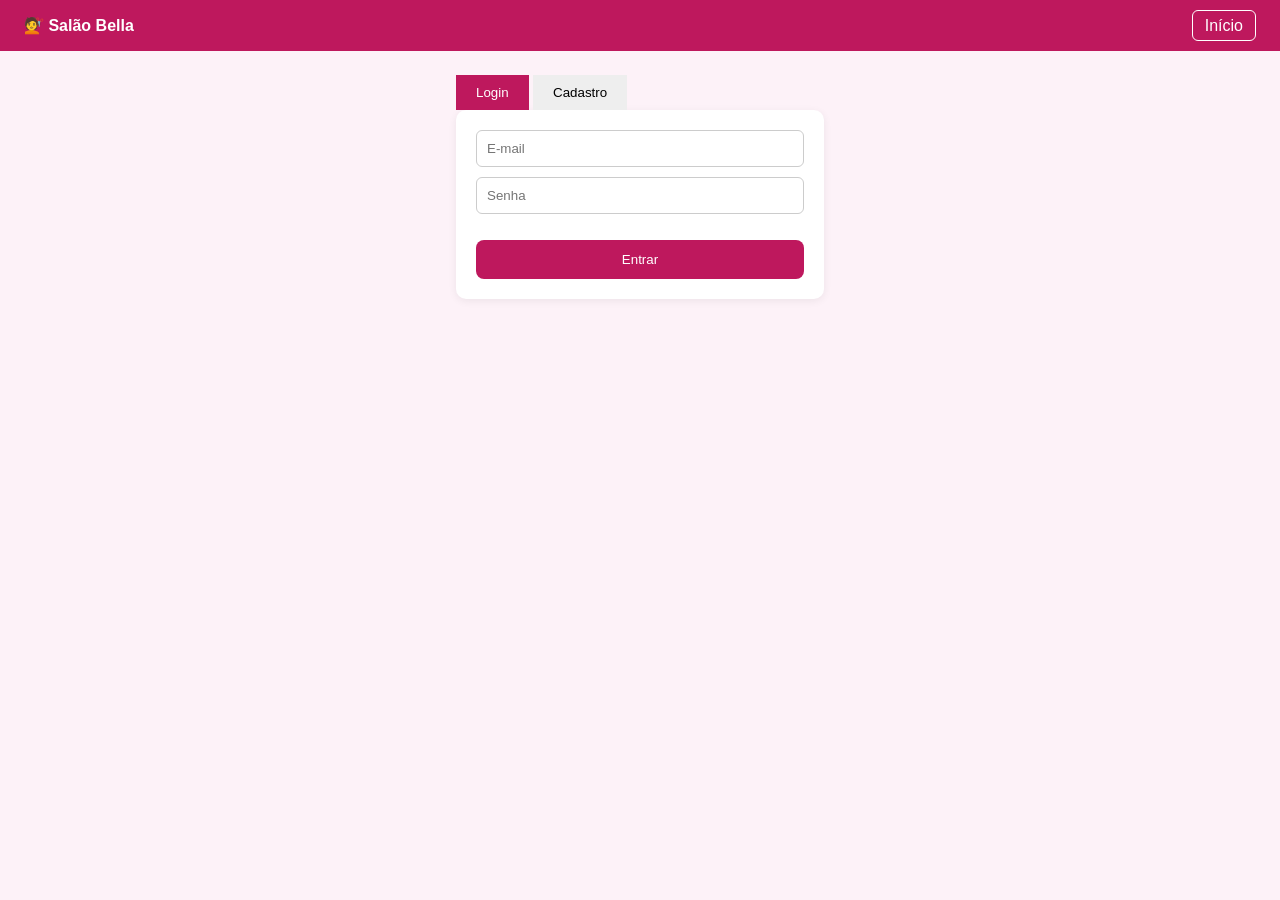
<file: login.html>
<!DOCTYPE html>
<html lang="pt-BR">

<head>
    <meta charset="UTF-8">
    <meta name="viewport" content="width=device-width,initial-scale=1">
    <title>Entrar</title>
    <link rel="stylesheet" href="css/style.css">
</head>

<body>
    <header><strong>💇 Salão Bella</strong>
        <nav><a href="index.html">Início</a></nav>
    </header>
    <main style="max-width:400px">
        <div class="tabs">
            <button id="tabLogin" class="ativo">Login</button>
            <button id="tabCad">Cadastro</button>
        </div>
        <div class="card">
            <form id="formLogin">
                <input type="email" id="lEmail" placeholder="E-mail" required>
                <input type="password" id="lSenha" placeholder="Senha" required>
                <button class="btn">Entrar</button>
            </form>
            <form id="formCad" hidden>
                <input id="cNome" placeholder="Nome completo" required>
                <input type="email" id="cEmail" placeholder="E-mail" required>
                <input type="password" id="cSenha" placeholder="Senha (mín. 6 caracteres)" minlength="6" required>
                <button class="btn">Cadastrar</button>
            </form>
            <p class="erro" id="msg"></p>
        </div>
    </main>
    <script src="js/auth.js"></script>
</body>

</html>
</file>
<file: css/style.css>
* {
    box-sizing: border-box;
    margin: 0;
    font-family: Arial, sans-serif
}

body {
    background: #fdf2f8;
    color: #333
}

header {
    background: #be185d;
    color: #fff;
    padding: 16px 24px;
    display: flex;
    justify-content: space-between;
    align-items: center
}

header a,
header button {
    color: #fff;
    text-decoration: none;
    margin-left: 12px;
    background: none;
    border: 1px solid #fff;
    padding: 6px 12px;
    border-radius: 6px;
    cursor: pointer
}

main {
    max-width: 900px;
    margin: 24px auto;
    padding: 0 16px
}

.hero {
    text-align: center;
    padding: 60px 16px
}

.hero h1 {
    font-size: 2.2rem;
    color: #be185d;
    margin-bottom: 12px
}

.btn {
    display: inline-block;
    background: #be185d;
    color: #fff;
    padding: 12px 24px;
    border: 0;
    border-radius: 8px;
    cursor: pointer;
    text-decoration: none;
    margin-top: 16px
}

.grid {
    display: grid;
    grid-template-columns: repeat(auto-fit, minmax(200px, 1fr));
    gap: 16px;
    margin-top: 24px
}

.card {
    background: #fff;
    padding: 20px;
    border-radius: 10px;
    box-shadow: 0 2px 8px #0001
}

form {
    display: flex;
    flex-direction: column;
    gap: 10px
}

input,
select {
    padding: 10px;
    border: 1px solid #ccc;
    border-radius: 6px
}

.erro {
    color: #b91c1c;
    font-size: .9rem
}

.tabs button {
    background: #eee;
    border: 0;
    padding: 10px 20px;
    cursor: pointer
}

.tabs button.ativo {
    background: #be185d;
    color: #fff
}

[hidden] {
    display: none !important
}
</file>
